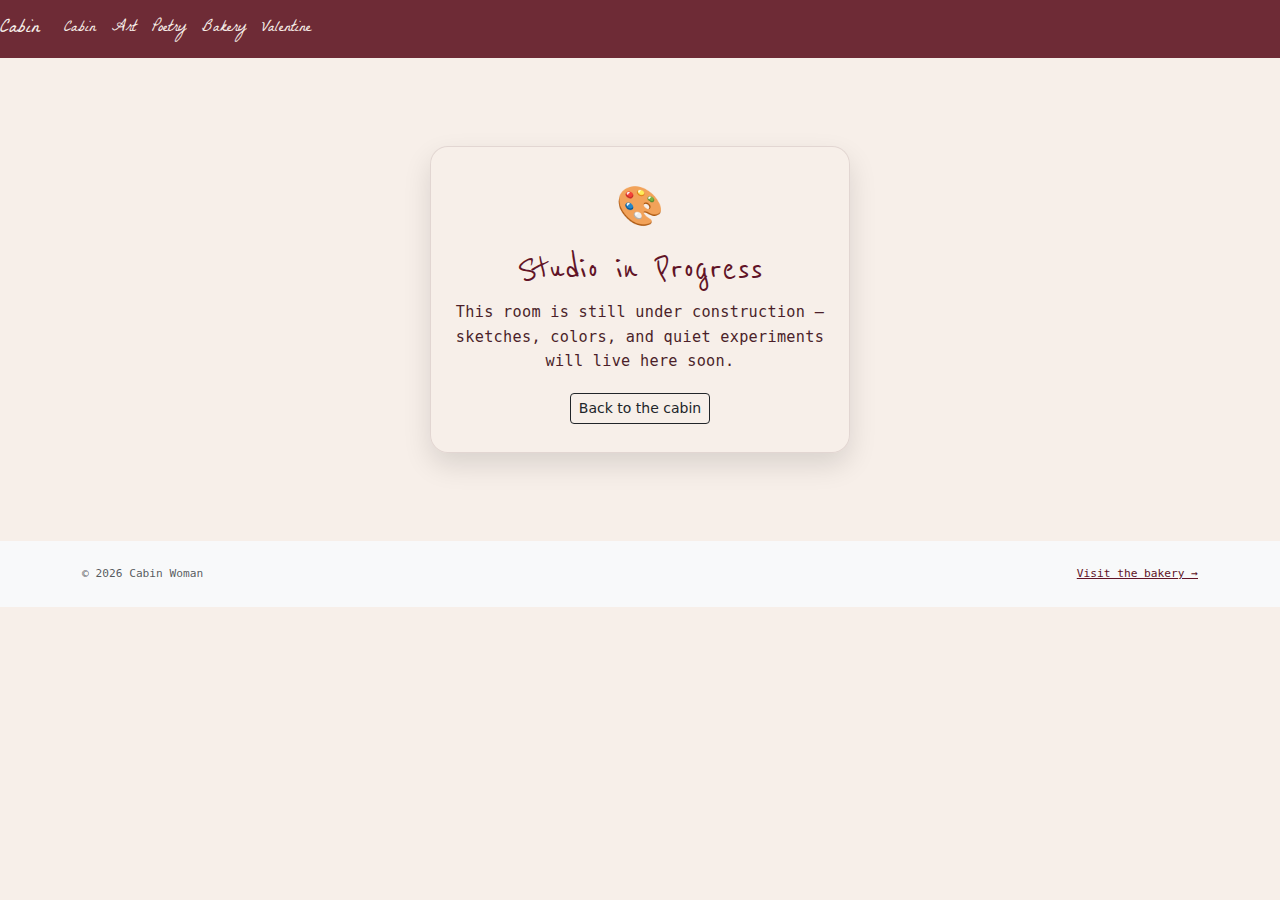
<file: art.html>
<!DOCTYPE html>
<html lang="en">
<head>
  <meta charset="UTF-8" />
  <meta name="viewport" content="width=device-width, initial-scale=1" />
  <title>...</title>

  <link href="https://cdn.jsdelivr.net/npm/bootstrap@5.3.3/dist/css/bootstrap.min.css" rel="stylesheet">
  <link href="https://fonts.googleapis.com/css2?family=Reenie+Beanie&display=swap" rel="stylesheet">
  <link href="https://fonts.googleapis.com/css2?family=La+Belle+Aurore&display=swap" rel="stylesheet">

  <link rel="stylesheet" href="style.css">
</head>


  <body class="bakery-body">
    <!-- Navigation -->
    <nav class="navbar navbar-expand-lg navbar-dark bg-dark">
      <a class="navbar-brand" href="index.html">Cabin</a>

     <button
      class="navbar-toggler"
      type="button"
      data-bs-toggle="collapse"
      data-bs-target="#siteNav"
      aria-controls="siteNav"
      aria-expanded="false"
      aria-label="Toggle navigation"
      >
  <span class="navbar-toggler-icon"></span>
</button>
      <div class="collapse navbar-collapse" id="siteNav">
        <ul class="navbar-nav mr-auto">
          <li class="nav-item"><a class="nav-link" href="index.html">Cabin</a></li>
          <li class="nav-item"><a class="nav-link" href="art.html">Art</a></li>
          <li class="nav-item"><a class="nav-link" href="poetry.html">Poetry</a></li>
          <li class="nav-item"><a class="nav-link" href="bakery.html">Bakery</a></li>
          <li class="nav-item"><a class="nav-link" href="valentine.html">Valentine</a></li>
        </ul>

      </div>
    </nav>
    <!-- Main content -->
    <main class="container my-5">
      <section class="under-construction">
        <div class="construction-card">
          <div class="construction-icon">🎨</div>

          <h1 class="construction-title">Studio in Progress</h1>

          <p class="construction-text">
            This room is still under construction —
            sketches, colors, and quiet experiments will live here soon.
          </p>

          <a href="index.html" class="btn btn-sm btn-outline-dark mt-2">
            Back to the cabin
          </a>
        </div>
      </section>
    </main>

    <!-- Footer -->
    <footer class="py-4 bg-light">
      <div class="container d-flex justify-content-between align-items-center flex-wrap">
        <small class="text-muted">© 2026 Cabin Woman</small>
        <a class="small" href="bakery.html">Visit the bakery →</a>
      </div>
    </footer>

    <script src="https://cdn.jsdelivr.net/npm/bootstrap@5.3.3/dist/js/bootstrap.bundle.min.js"></script>
    <script src="script.js"></script>
  </body>
</html>
</file>
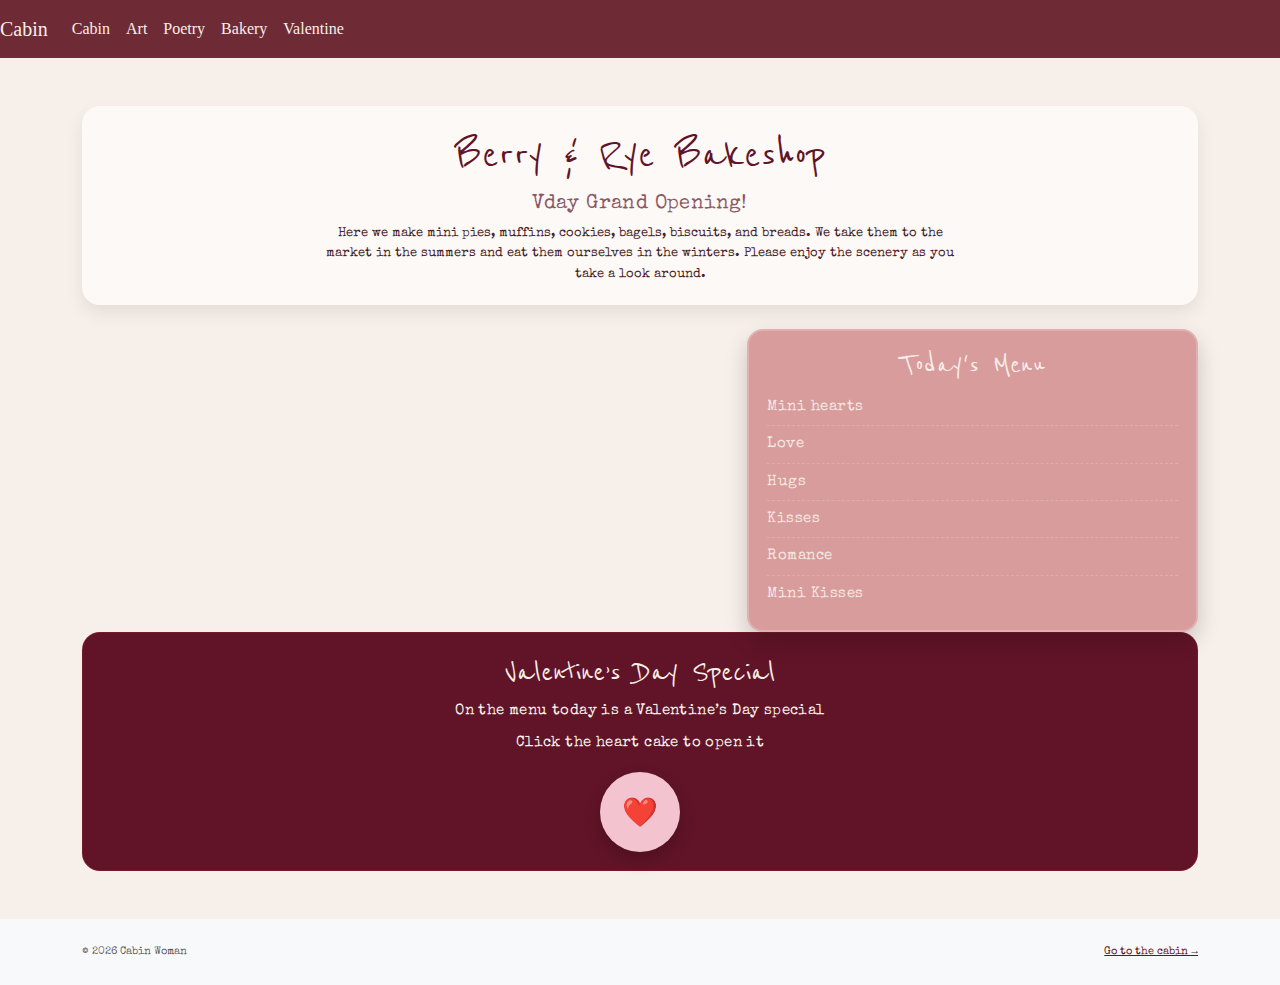
<file: bakery.html>
<!DOCTYPE html>
<html lang="en">
<head>
  <meta charset="UTF-8" />
  <meta name="viewport" content="initial-scale=1, width=device-width" />
  <title>Bakery • Cabin</title>

  <!-- Bootstrap 5 CSS -->
  <link
    href="https://cdn.jsdelivr.net/npm/bootstrap@5.3.3/dist/css/bootstrap.min.css"
    rel="stylesheet"
  />

  <!-- Google Fonts -->
  <link rel="preconnect" href="https://fonts.googleapis.com" />
  <link rel="preconnect" href="https://fonts.gstatic.com" crossorigin />
  <link
    href="https://fonts.googleapis.com/css2?family=Caveat:wght@600&display=swap"
    rel="stylesheet"
  />
  <link
    href="https://fonts.googleapis.com/css2?family=Special+Elite&display=swap"
    rel="stylesheet"
  />
  <link
    href="https://fonts.googleapis.com/css2?family=Reenie+Beanie&display=swap"
    rel="stylesheet"
  />

  <!-- Site CSS -->
  <link rel="stylesheet" href="style.css" />
</head>


  <body class="bakery-body">
    <nav class="navbar navbar-expand-lg navbar-dark bg-dark">
      <a class="navbar-brand" href="index.html">Cabin</a>

      <button
        class="navbar-toggler"
        type="button"
        data-bs-toggle="collapse"
        data-bs-target="#siteNav"
        aria-controls="siteNav"
        aria-expanded="false"
        aria-label="Toggle navigation"
      >
        <span class="navbar-toggler-icon"></span>
      </button>

      <div class="collapse navbar-collapse" id="siteNav">
        <ul class="navbar-nav me-auto">
          <li class="nav-item"><a class="nav-link" href="index.html">Cabin</a></li>
          <li class="nav-item"><a class="nav-link" href="art.html">Art</a></li>
          <li class="nav-item"><a class="nav-link" href="poetry.html">Poetry</a></li>
          <li class="nav-item"><a class="nav-link" href="bakery.html">Bakery</a></li>
          <li class="nav-item"><a class="nav-link" href="valentine.html">Valentine</a></li>
        </ul>

      </div>
    </nav>

    <main class="container my-5">
      <section class="bakery-intro mb-4">
        <h1 class="bakery-title">Berry &amp; Rye Bakeshop</h1>
          <h2 class="h5 grand-open">Vday Grand Opening!</h2>
          <p class="bakery-description">
            Here we make mini pies, muffins, cookies, bagels, biscuits, and breads.
            We take them to the market in the summers and eat them ourselves in the winters.
            Please enjoy the scenery as you take a look around.
          </p>
      </section>


      <section class="row align-items-start">
        <div class="col-lg-7">
      <!-- Optional: if you want more copy later, add it here -->
        </div>
            <div class="col-lg-5">
                <section class="chalkboard">
                    <h2 class="h5 chalk-title">Today's Menu</h2>
                           <ul class="chalk-list">
                            <li>Mini hearts</li>
                            <li>Love</li>
                            <li>Hugs</li>
                            <li>Kisses</li>
                            <li>Romance</li>
                            <li>Mini Kisses</li>
                            </ul>
                </section>
            </div>
            </section>

      <section class="cupboard">
        <h2 class="h5 special-title">Valentine’s Day Special</h2>

        <p class="mb-2 special-text">
          On the menu today is a Valentine’s Day special
        </p>

        <p class="mb-3 special-text">
          Click the heart cake to open it
        </p>

        <button id="cakeButton" class="cake-btn" type="button" aria-label="Open the cake">
        ❤️
        </button>

        <div id="cakeCard" class="hidden mt-3">
          <div class="card">
            <div class="card-body">
              <h3 class="h6 card-title mb-2">A sealed note comes with this cake</h3>
              <p class="small mb-3">
                There’s a letter inside — a small love shrine
              </p>
              <a class="btn btn-sm btn-primary" href="valentine.html">💌 Open the envelope</a>
            </div>
          </div>
        </div>
      </section>

    </main>

    <footer class="py-4 bg-light">
      <div class="container d-flex justify-content-between align-items-center flex-wrap">
        <small class="text-muted">© 2026 Cabin Woman</small>
        <a class="small" href="index.html">Go to the cabin →</a>
      </div>
    </footer>

    <script src="https://cdn.jsdelivr.net/npm/bootstrap@5.3.3/dist/js/bootstrap.bundle.min.js"></script>
    <script src="script.js"></script>

  </body>
</html>
</file>
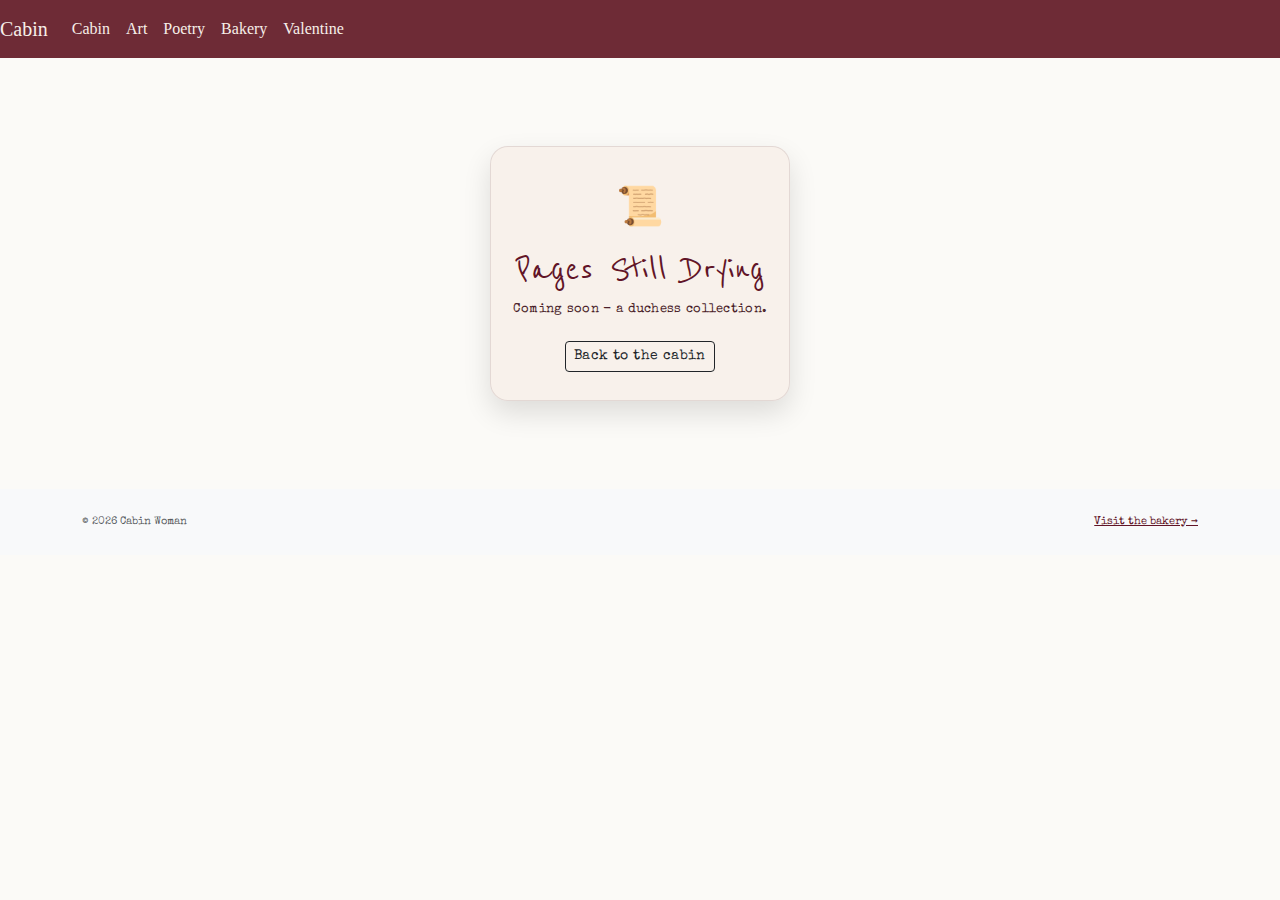
<file: poetry.html>
<!DOCTYPE html>
<html lang="en">
<head>
  <meta charset="UTF-8" />
  <meta name="viewport" content="initial-scale=1, width=device-width" />
  <title>Poetry • Cabin</title>

  <!-- Bootstrap 5 CSS -->
  <link href="https://cdn.jsdelivr.net/npm/bootstrap@5.3.3/dist/css/bootstrap.min.css" rel="stylesheet">

  <!-- Fonts -->
  <link rel="preconnect" href="https://fonts.googleapis.com" />
  <link rel="preconnect" href="https://fonts.gstatic.com" crossorigin />
  <link href="https://fonts.googleapis.com/css2?family=Reenie+Beanie&family=Special+Elite&display=swap" rel="stylesheet" />

  <!-- Site CSS -->
  <link rel="stylesheet" href="style.css" />
</head>


  <body class="cabin-body">
    <!-- Navigation -->
    <nav class="navbar navbar-expand-lg navbar-dark bg-dark">
      <a class="navbar-brand" href="index.html">Cabin</a>

      <button
        class="navbar-toggler"
        type="button"
        data-bs-toggle="collapse"
        data-bs-target="#siteNav"
        aria-controls="siteNav"
        aria-expanded="false"
        aria-label="Toggle navigation"
      >
        <span class="navbar-toggler-icon"></span>
      </button>

      <div class="collapse navbar-collapse" id="siteNav">
        <ul class="navbar-nav me-auto">
          <li class="nav-item"><a class="nav-link" href="index.html">Cabin</a></li>
          <li class="nav-item"><a class="nav-link" href="art.html">Art</a></li>
          <li class="nav-item"><a class="nav-link" href="poetry.html">Poetry</a></li>
          <li class="nav-item"><a class="nav-link" href="bakery.html">Bakery</a></li>
          <li class="nav-item"><a class="nav-link" href="valentine.html">Valentine</a></li>
        </ul>

      </div>
    </nav>

    <!-- Main content -->
    <main class="container my-5">
      <section class="under-construction">
        <div class="construction-card">
          <div class="construction-icon">📜</div>

          <h1 class="construction-title">Pages Still Drying</h1>

          <p class="construction-text">
          Coming soon - a duchess collection.
          </p>

          <a href="index.html" class="btn btn-sm btn-outline-dark mt-2">
            Back to the cabin
          </a>
        </div>
      </section>
    </main>

    <!-- Footer -->
    <footer class="py-4 bg-light">
      <div class="container d-flex justify-content-between align-items-center flex-wrap">
        <small class="text-muted">© 2026 Cabin Woman</small>
        <a class="small" href="bakery.html">Visit the bakery →</a>
      </div>
    </footer>

    <script src="https://cdn.jsdelivr.net/npm/bootstrap@5.3.3/dist/js/bootstrap.bundle.min.js"></script>
    <script src="script.js"></script>

  </body>
</html>
</file>
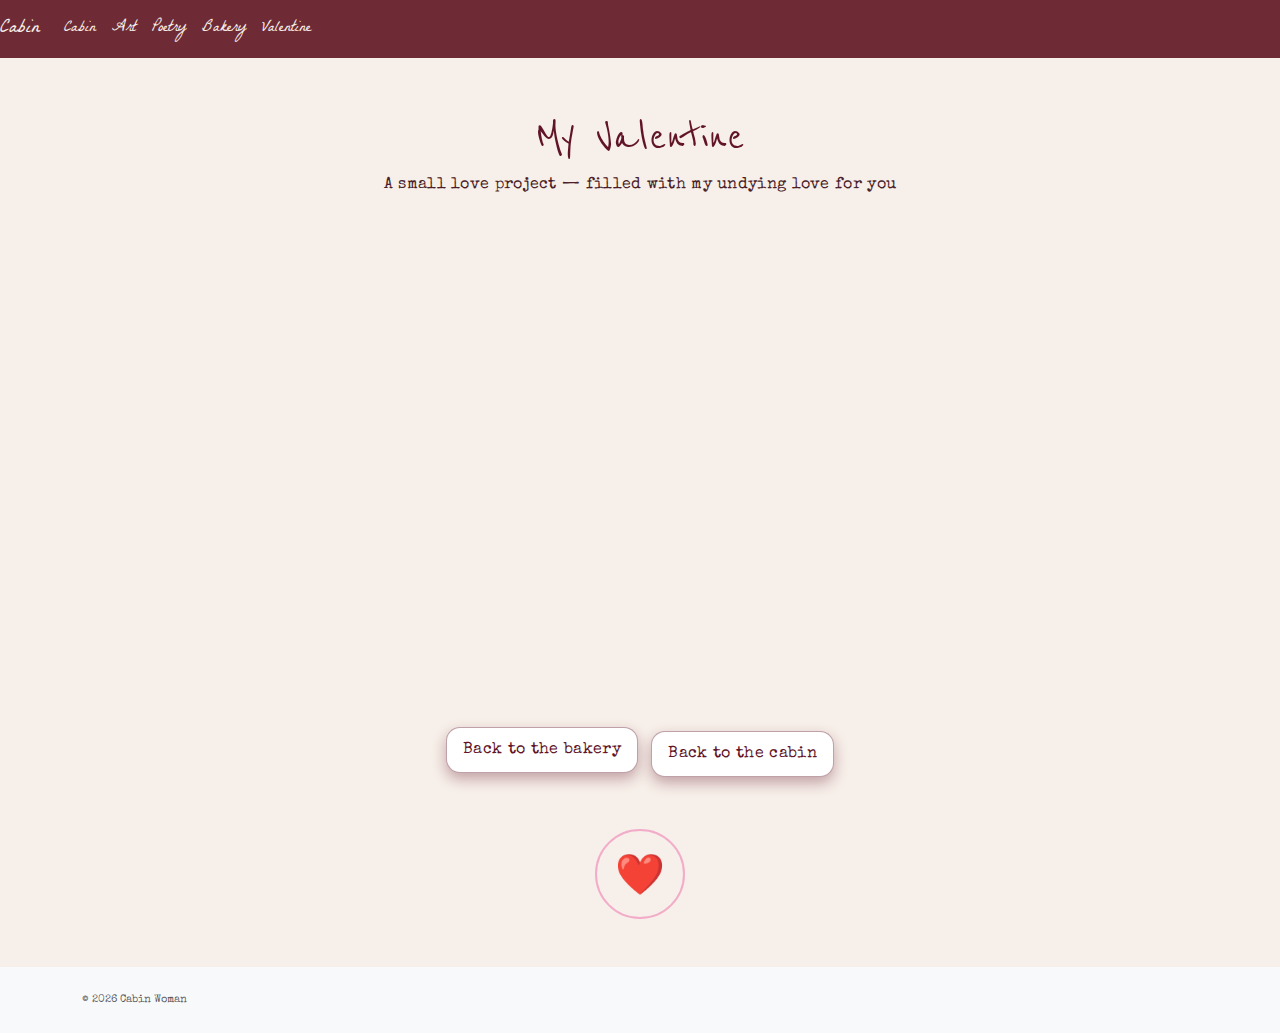
<file: valentine.html>
<!DOCTYPE html>
<html lang="en">
<head>
  <meta charset="UTF-8" />
  <meta name="viewport" content="initial-scale=1, width=device-width" />
  <title>Valentine • Cabin</title>

  <!-- Bootstrap 5 CSS -->
  <link href="https://cdn.jsdelivr.net/npm/bootstrap@5.3.3/dist/css/bootstrap.min.css" rel="stylesheet">

  <!-- Fonts -->
  <link rel="preconnect" href="https://fonts.googleapis.com" />
  <link rel="preconnect" href="https://fonts.gstatic.com" crossorigin />
  <link href="https://fonts.googleapis.com/css2?family=Reenie+Beanie&family=Special+Elite&family=Sacramento&display=swap" rel="stylesheet" />
  <link href="https://fonts.googleapis.com/css2?family=La+Belle+Aurore&display=swap" rel="stylesheet" />

  <!-- Site CSS -->
  <link rel="stylesheet" href="style.css" />
</head>

  <body class="bakery-body">
    <!-- Nav -->
    <nav class="navbar navbar-expand-lg navbar-dark bg-dark">
      <a class="navbar-brand" href="index.html">Cabin</a>

        <button
          class="navbar-toggler"
          type="button"
          data-bs-toggle="collapse"
          data-bs-target="#siteNav"
          aria-controls="siteNav"
          aria-expanded="false"
          aria-label="Toggle navigation"
          >
  <span class="navbar-toggler-icon"></span>
</button>


      <div class="collapse navbar-collapse" id="siteNav">
        <ul class="navbar-nav me-auto">
          <li class="nav-item"><a class="nav-link" href="index.html">Cabin</a></li>
          <li class="nav-item"><a class="nav-link" href="art.html">Art</a></li>
          <li class="nav-item"><a class="nav-link" href="poetry.html">Poetry</a></li>
          <li class="nav-item"><a class="nav-link" href="bakery.html">Bakery</a></li>
          <li class="nav-item"><a class="nav-link" href="valentine.html">Valentine</a></li>
        </ul>

      </div>
    </nav>

    <main class="container my-5">
      <!-- Page title -->
      <header class="text-center mb-4">
        <h1 class="valentine-title">My Valentine</h1>
        <p class="valentine-subtitle mb-0">
          A small love project — filled with my undying love for you</p>
      </header>

      <!-- Unfolding paper -->
      <section class="paper-stage">
        <article class="paper" aria-label="Valentine letter">
          <div class="paper-inner">
            <h2 class="paper-heading">PP,</h2>

            <p>
              I’m learning how to build things, and I wanted to build you something.
            </p>

            <p>
              I am so grateful to have found a man who will watch cheesy shows while I learn to code.
              I am so blessed in this life to have such a purely good person who looks after me like it's his only job.
              I love you so much, I love who you are, I love what we have, and I love where we're headed.
            </p>

            <p>
              Thank you for being the other half of my universe. It is such a gift to have someone with such a creative, layered, kind, funny, and strong heart.
            </p>

            <p>
              Happy Valentine’s Day. I love you!
            </p>

            <p class="paper-signoff mb-0">XO, your wife</p>
          </div>
        </article>
      </section>

      <!-- Buttons -->
      <div class="text-center mt-4 valentine-actions">
        <a class="btn berry-btn me-2 mb-2" href="bakery.html">Back to the bakery</a>
        <a class="btn berry-btn mr-2" href="index.html">Back to the cabin</a>
      </div>
    </main>
      <div class="text-center my-5">
        <a href="pictures/memories.html" class="heart-link">❤️</a>
      </div>

    <footer class="py-4 bg-light">
      <div class="container d-flex justify-content-between align-items-center flex-wrap">
        <small class="text-muted">© 2026 Cabin Woman</small>
      </div>
    </footer>

      <script src="https://cdn.jsdelivr.net/npm/bootstrap@5.3.3/dist/js/bootstrap.bundle.min.js"></script>
      <script src="script.js"></script>

  </body>
</html>
</file>
<file: style.css>
/* 1) Base tag selector */
body {
  font-family: system-ui, -apple-system, "Segoe UI", Roboto, Arial, sans-serif;
  line-height: 1.6;
  background-color: #fbfaf7;
}

.navbar {
  background-color: #6E2B36 !important; /* deep berry */
  font-family: "La Belle Aurore", cursive;
}
.navbar .nav-link,
.navbar .navbar-brand {
  color: #f7efe9 !important; /* cream */
}
.navbar .nav-link:hover {
  color: #f3c4d0 !important; /* soft pink */
}

.navbar .nav-item.active .nav-link {
  color: #f3c4d0 !important;
}

/* 2) Hero (Cabin page) */
.hero {
  background: linear-gradient(
    135deg,
    rgba(220, 53, 69, 0.08),
    rgba(255, 193, 7, 0.08)
  );
}

.cabin-body h1,
.cabin-body h2 {
  font-family: "Reenie Beanie", cursive;
  color: #611427; /* berry */
}
/* Cabin body text */
.cabin-body p {
  font-family: "Special Elite", monospace;
  letter-spacing: 0.3px;
  font-size: .8rem;
}


.cabin-body .btn:hover {
  background-color: #611427; /* berry */
  border-color: #611427;
  color: #f7efe9; /* cream */
}

.cabin-body .btn {
  font-family: "Special Elite", monospace;
  letter-spacing: 0.4px;
}

/* 3) Room cards */
.room-card {
  border-radius: 16px;
}

/* 4) Callout boxes */
.callout {
  padding: 14px;
  border-radius: 14px;
  background-color: #ffffff;
  box-shadow: 0 10px 22px rgba(0, 0, 0, 0.08);
}

footer small,
footer .small {
  font-family: "Special Elite", monospace;
  font-size: .7rem;
  color: #611427;
}

/* =========================
   BAKERY PAGE (Valentine overlay)
   ========================= */
/* bakery intro section */
.bakery-intro {
background-color: rgba(255, 255, 255, 0.6);
box-shadow: 0 8px 18px rgba(0, 0, 0, 0.08);
padding: 20px;
border-radius: 18px;
text-align: center;
}
/* Bakery page title */
.bakery-title {
  font-family: "Reenie Beanie", cursive;
  font-size: 3rem;
  margin-bottom: 8px;
  color: #611427; /* deep burgundy */
}
.grand-open {
  font-family: "Special Elite", monospace;
  letter-spacing: 0.4px;
  color: #611427; /* berry */
  opacity: 0.7;
  margin-top: 4px;
}

/* Bakery description text */
.bakery-description {
  font-family: "Special Elite", monospace;
  font-size: 0.8rem;
  color: #4b1f2a;
  max-width: 640px;
  margin: 0 auto;
}

.bakery-body {
  background-color: #f7efe9; /* valentine overlay cream */
}

/* Chalkboard menu */
.chalkboard {
  padding: 18px;
  border-radius: 16px;
  background-color: #d99c9c; /* rose chalkboard */
  color: #f7efe9; /* cream “chalk” */
  border: 2px solid rgba(247, 239, 233, 0.25);
  box-shadow: 0 10px 22px rgba(0, 0, 0, 0.18);
}

.chalk-title {
  font-family: "Reenie Beanie", cursive;
  font-size: 2rem;
  letter-spacing: 0.5px;
  text-align: center;
  margin-bottom: 8px;
  line-height: 1;
}

.chalk-list {
  list-style: none;
  padding-left: 0;
  margin-bottom: 0;

  font-family: "Special Elite", monospace;
  font-size: 0.95rem;
  letter-spacing: 0.5px;
}

.chalk-list li {
  opacity: 0.9;
  padding: 6px 0;
  border-bottom: 1px dashed rgba(247, 239, 233, 0.25);
}

.chalk-list li:last-child {
  border-bottom: none;
}

/* Cupboard (Valentine special reveal) */
.cupboard {
  padding: 18px;
  border-radius: 18px;
  background-color: #611427; /* deep burgundy */
  color: #f7efe9; /* cream text */
  border: 1px solid rgba(220, 53, 69, 0.18);
  text-align: center;
}

/* Valentine special heading + text inside cupboard */
.special-title {
  font-family: "Reenie Beanie", cursive;
  font-size: 2.2rem;
  text-align: center;
  margin-bottom: 6px;
}

.special-text {
  font-family: "Special Elite", monospace;
  font-size: 0.95rem;
  letter-spacing: 0.4px;
  text-align: center;
}

/* Revealed card inside cupboard */
.cupboard .card {
  background-color: #f7efe9; /* cream */
  color: #4b1f2a; /* dark berry text */
  border: none;
}

.cupboard .card p,
.cupboard .card h3 {
  color: #4b1f2a;
  font-family: "Special Elite", monospace;

}

/* Override Bootstrap blue button ONLY inside the cupboard */
.cupboard .btn-primary {
  background-color: #c23b5a;
  border: none;
  font-family: "Special Elite", monospace;

}

.cupboard .btn-primary:hover {
  background-color: #a8324d;
}

/* Cake button (circle heart/envelope) */
.cake-btn {
  background-color: #f3c4d0; /* light pink */
  color: #4b1f2a; /* dark berry (safe if you ever use text) */
  border: none;

  width: 80px;
  height: 80px;
  border-radius: 50%;

  font-size: 1.8rem;
  cursor: pointer;

  display: inline-flex;
  align-items: center;
  justify-content: center;

  box-shadow: 0 8px 18px rgba(0, 0, 0, 0.2);
}

.cake-btn:hover {
  background-color: #a8324d;
  transform: translateY(-1px);
}
.cake-btn:focus,
.cake-btn:focus-visible {
  outline: none;
  box-shadow: 0 0 0 4px rgba(168, 50, 77, 0.45);
}
#cakeCard {
  transition: opacity 0.2s ease;
}

/* footer */

footer a {
  color: #611427; /* berry */
}

footer a:hover {
  color: #a8324d;
  text-decoration: none;
}


/* =========================
   VALENTINE "UNFOLDING PAPER"
   ========================= */

.valentine-title {
  font-family: "Reenie Beanie", cursive;
  font-size: 3.2rem;
  color: #611427;
  margin-bottom: 6px;
}

.valentine-subtitle {
  font-family: "Special Elite", monospace;
  color: #4b1f2a;
  letter-spacing: 0.3px;
}

.paper-stage {
  display: flex;
  justify-content: center;
  padding: 18px 0;
}

.paper {
  width: 100%;
  max-width: 720px;
  background-color: rgba(247, 239, 233, 0.96);
  color: #4b1f2a;
  border-radius: 18px;
  box-shadow: 0 18px 40px rgba(0, 0, 0, 0.18);
  border: 1px solid rgba(75, 31, 42, 0.12);

  transform-origin: top center;
  transform: perspective(900px) rotateX(-18deg) scaleY(0.25);
  opacity: 0;

  animation: unfoldPaper 1100ms cubic-bezier(0.2, 0.9, 0.2, 1) forwards;
  animation-delay: 120ms;
}

.paper-inner {
  padding: 26px 22px;
}

.paper-heading {
  font-family: "La Belle Aurore", cursive;
  font-size: 2.4rem;
  margin-bottom: 10px;
  color: #611427;
}

.paper-inner p {
  font-family: "La Belle Aurore", cursive;
  letter-spacing: 0.7px;
  margin-bottom: 14px;
  font-size: 1.1rem;
  line-height: 1.6;

}

.paper .paper-signoff {
  font-family: "La Belle Aurore", cursive;
  font-size: 2rem;
  margin-top: 16px;
  color: #611427;
}


/* Custom berry button */
.berry-btn {
  font-family: "Special Elite", monospace;
  letter-spacing: 0.35px;

  background-color: #ffffff;
  color: #611427;

  border: 1px solid rgba(97, 20, 39, 0.4);
  border-radius: 14px;
  padding: 10px 16px;

  box-shadow: 0 6px 14px rgba(97, 20, 39, 0.35);

  transition: transform 0.15s ease,
              box-shadow 0.15s ease,
              background-color 0.15s ease;
}

.berry-btn:hover {
  background-color: ##F8EDEF;
  box-shadow: 0 10px 22px rgba(97, 20, 39, 0.45);
  transform: translateY(-1px);
  color: #611427;
}
.berry-btn:active {
  transform: translateY(0);
  box-shadow: 0 4px 10px rgba(97, 20, 39, 0.3);
}


a.btn.btn-primary:focus-visible {
  outline: 2px solid #ec4899;
  outline-offset: 3px;
}

@keyframes unfoldPaper {
  to {
    transform: perspective(900px) rotateX(0deg) scaleY(1);
    opacity: 1;
  }
}

@media (prefers-reduced-motion: reduce) {
  .paper {
    animation: none;
    transform: none;
    opacity: 1;
  }
}

.heart-link {
  font-size: 2.5rem;

  width: 90px;
  height: 90px;

  display: inline-flex;
  align-items: center;
  justify-content: center;

  border-radius: 50%;
  border: 2px solid rgba(236, 72, 153, 0.4);

  text-decoration: none;
  color: inherit;

  transition:
    transform 0.3s ease,
    box-shadow 0.3s ease,
    border-color 0.3s ease;
}

.heart-link:hover {
  transform: scale(1.08);
  box-shadow: 0 0 0 8px rgba(236, 72, 153, 0.15);
  border-color: rgba(236, 72, 153, 0.7);
}

.heart-link:active {
  transform: scale(0.95);
}
.heart-link,
.heart-link:hover,
.heart-link:focus,
.heart-link:active,
.heart-link:visited {
  text-decoration: none;
}
.heart-link {
  -webkit-tap-highlight-color: transparent;
}




/*carousel */

.carousel img {
  max-height: 80vh;
  object-fit: contain;
}
/* =========================
   UNDER CONSTRUCTION PAGES
   ========================= */

.under-construction {
  display: flex;
  justify-content: center;
  padding: 40px 0;
}

.construction-card {
  background-color: rgba(247, 239, 233, 0.85); /* soft paper */
  border-radius: 18px;
  padding: 28px 22px;
  max-width: 420px;
  text-align: center;
  box-shadow: 0 12px 28px rgba(0, 0, 0, 0.12);
  border: 1px solid rgba(75, 31, 42, 0.12);
}

.construction-icon {
  font-size: 2.4rem;
  margin-bottom: 8px;
}

/* Handwritten heading */
.construction-title {
  font-family: "Reenie Beanie", cursive;
  font-size: 2.6rem;
  color: #611427; /* berry */
  margin-bottom: 6px;
}

/* Typewriter body text */
.construction-text {
  font-family: "Special Elite", monospace;
  font-size: 0.95rem;
  color: #4b1f2a;
  letter-spacing: 0.3px;
  margin-bottom: 12px;
}


.under-construction .btn:hover {
  background-color: #611427; /* berry */
  border-color: #611427;
  color: #f7efe9; /* cream */
}
.under-construction .btn {
  transition: background-color 0.2s ease, color 0.2s ease;
}

/* Optional gentle float for the icon */
.construction-icon {
  animation: floatIcon 2.6s ease-in-out infinite;
}

@keyframes floatIcon {
  0%, 100% {
    transform: translateY(0);
  }
  50% {
    transform: translateY(-6px);
  }
}

/* carousel */
.memories-page {
  background-color: #fffaf7; /* soft paper */
  font-family: "La Belle Aurore", cursive;
}

.memories-page h1 {
  letter-spacing: 0.5px;
}


.memories-font{
  font-family: "La Belle Aurore", cursive;
}

.carousel-control-prev-icon,
.carousel-control-next-icon {
  width: 24px;
  height: 24px;
  background-size: 100% 100%;
  opacity: 0.6;
}

.carousel-control-prev,
.carousel-control-next {
  width: 10%;
}

.carousel-control-prev:hover .carousel-control-prev-icon,
.carousel-control-next:hover .carousel-control-next-icon {
  opacity: 0.9;
}


/* =========================
   GLOBAL UTILITIES
   ========================= */

/* Hidden utility class (used by JS reveal) */
.hidden {
  display: none;
}

/* Poetry spacing */
.poem {
  padding: 10px 0;
}

/* Valentine shrine card */
.shrine-card {
  border-radius: 18px;
}
</file>
